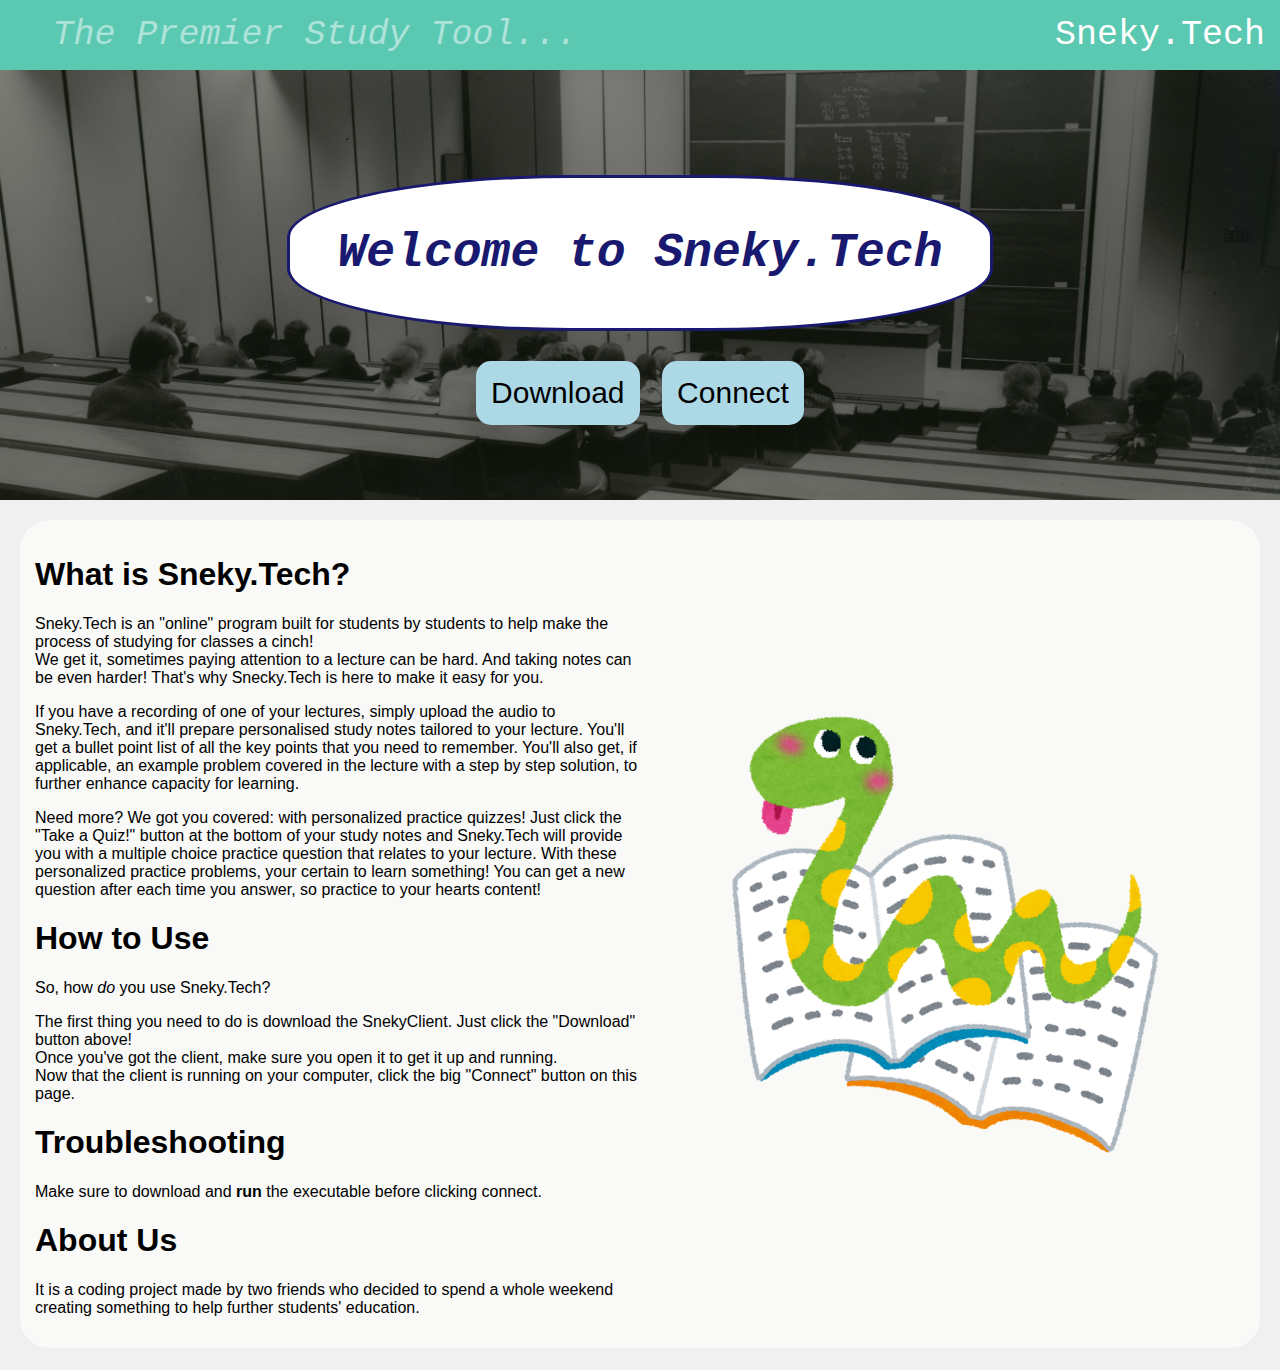
<file: index.html>
<!DOCTYPE html>
<html>
	<head>
		<title>Sneky</title>
		<link rel="stylesheet" href="style.css">
		<link rel="icon" type="image/x-icon" href="favicon.png">
		<script src="backend/connect.js"></script>
	</head>
	<body>
		<div id="titleBar">
			<div id="tagline">The Premier Study Tool...</div>
			<div>Sneky.Tech</div>
		</div>
		
		<div class="hero-image">
			<h1 id="welcome"><i>Welcome to Sneky.Tech</i></h1>
			<div id="startButtons">
				<a href="SnekyClient.zip" download><button id="download">Download</button></a>
				<button id="connect" onclick="testConnection()">Connect</button>
			</div>
		</div>
		
		<div class="generalContent">
			<div style="max-width: 50%">
				<h1>What is Sneky.Tech?</h1>
				<p>
				Sneky.Tech is an "online" program built for students by students to help make the process of studying for classes
				a cinch! <br>We get it, sometimes paying attention to a lecture can be hard. And taking notes can be even harder!
				That's why Snecky.Tech is here to make it easy for you.
				</p>
				<p>
				If you have a recording of one of your lectures, simply upload the audio to Sneky.Tech, and it'll prepare 
				personalised study notes tailored to your lecture. You'll get a bullet point list of all the key points that you need
				to remember. You'll also get, if applicable, an example problem covered in the lecture with a step by step solution, to
				further enhance capacity for learning.
				</p>
				<p>
				Need more? We got you covered: with personalized practice quizzes! Just click the "Take a Quiz!" button at the bottom of
				your study notes and Sneky.Tech will provide you with a multiple choice practice question that relates to your lecture.
				With these personalized practice problems, your certain to learn something! You can get a new question after each time you answer,
				so practice to your hearts content!
				</p>
				
				<h1>How to Use</h1>
				<p>So, how <em>do</em> you use Sneky.Tech?</p>
				<p>
				The first thing you need to do is download the SnekyClient. Just click the "Download" button above!<br>
				Once you've got the client, make sure you open it to get it up and running.<br>
				Now that the client is running on your computer, click the big "Connect" button on this page.<br>
				</p>
				
				<h1>Troubleshooting</h1>
				<p>Make sure to download and <b>run</b> the executable before clicking connect.</p>
				
				<h1>About Us</h1>
				<p>It is a coding project made by two friends who decided to spend a whole weekend creating something to help further
				students' education.</p>
			</div>
			<div style="display: flex; justify-content: center; align-items: center; height: inherit;">
				<img width="75%" src="sneky_logo.png">
			</div>
		</div>
	</body>
</html>
</file>
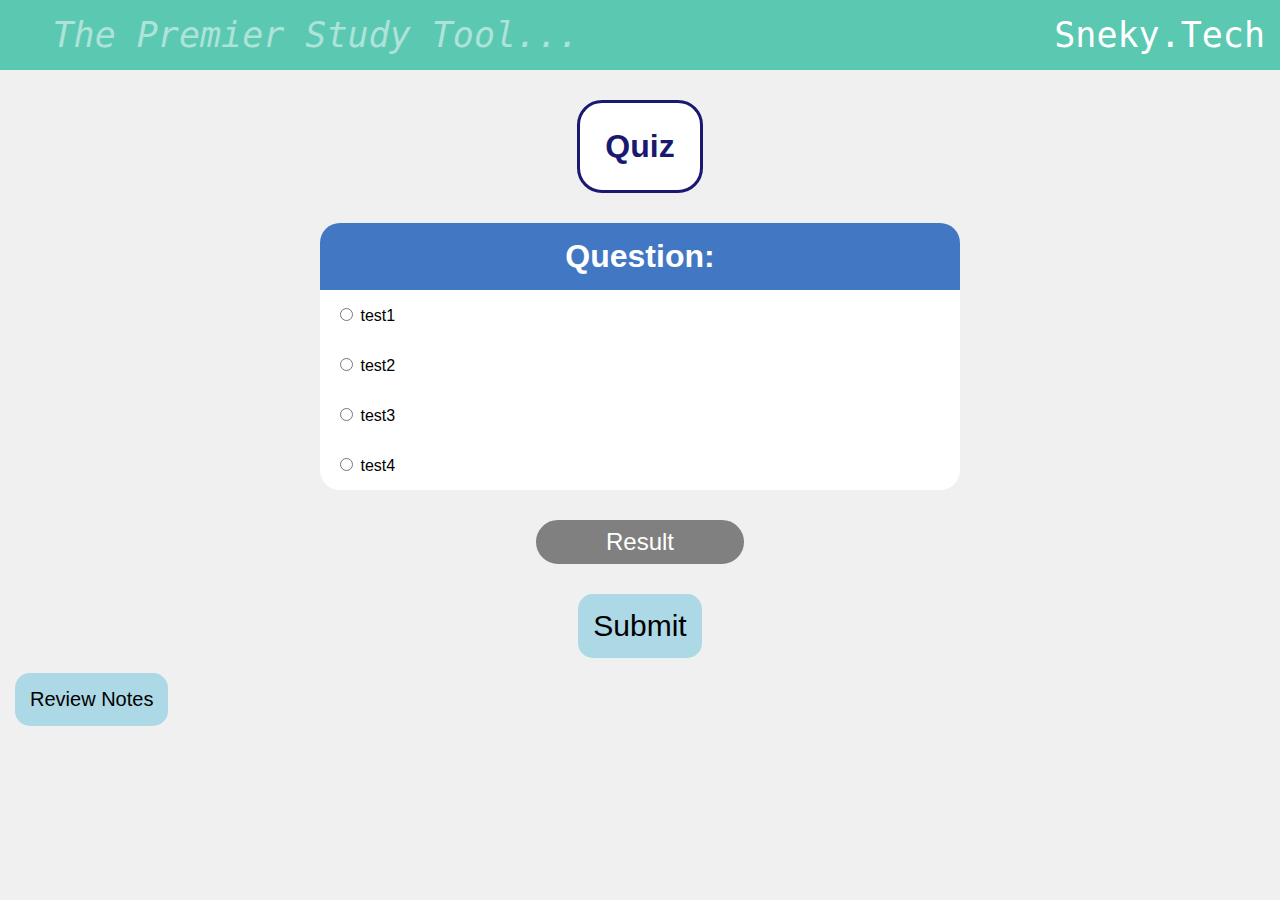
<file: backend/game.html>
<!DOCTYPE html>
<html>
	<head>
	<title>Game!</title>
		<script src="connect.js"></script>
		<script>
			window.onload = (event) => {
				quizFunc('post');
			}
		</script>
		<link rel="stylesheet" href="../style.css">
		<link rel="icon" type="image/x-icon" href="../favicon.png">
	</head>
	<body>
		<div id="titleBar">
			<div id="tagline">The Premier Study Tool...</div>
			<div><a href="../index.html">Sneky.Tech</a></div>
		</div>
		
		<h1 class="callToAction">Quiz</h1>
		
		<div id="questionCard">
			<h1 id="question">Question:</h1>
			<div id="answerSection">
				<div class="answer">
					<input id ="answer1" type="radio" name="answer">
					<label for="answer1" id="label1">test1</label>
				</div>
				
				<div class="answer">
					<input id ="answer2" type="radio" name="answer">
					<label for="answer2" id="label2">test2</label>
				</div>
				
				<div class="answer">
					<input id ="answer3" type="radio" name="answer">
					<label for="answer3" id="label3">test3</label>
				</div>
				
				<div class="answer">
					<input id ="answer4" type="radio" name="answer">
					<label for="answer4" id="label4">test4</label>
				</div>
			</div>
		</div>
		
		<p id="result">Result</p>
		
		<div style="width: fit-content; margin: auto;">
			<button id="submitButton" onclick="quizFunc('get')">Submit</button>
		</div>
		
		<div style="display: flex; justify-content: space-between;">
				<button class="navButton" onclick="window.location.replace('gemini.html')">Review Notes</button>
		</div>
		
	</body>
</html>
</file>
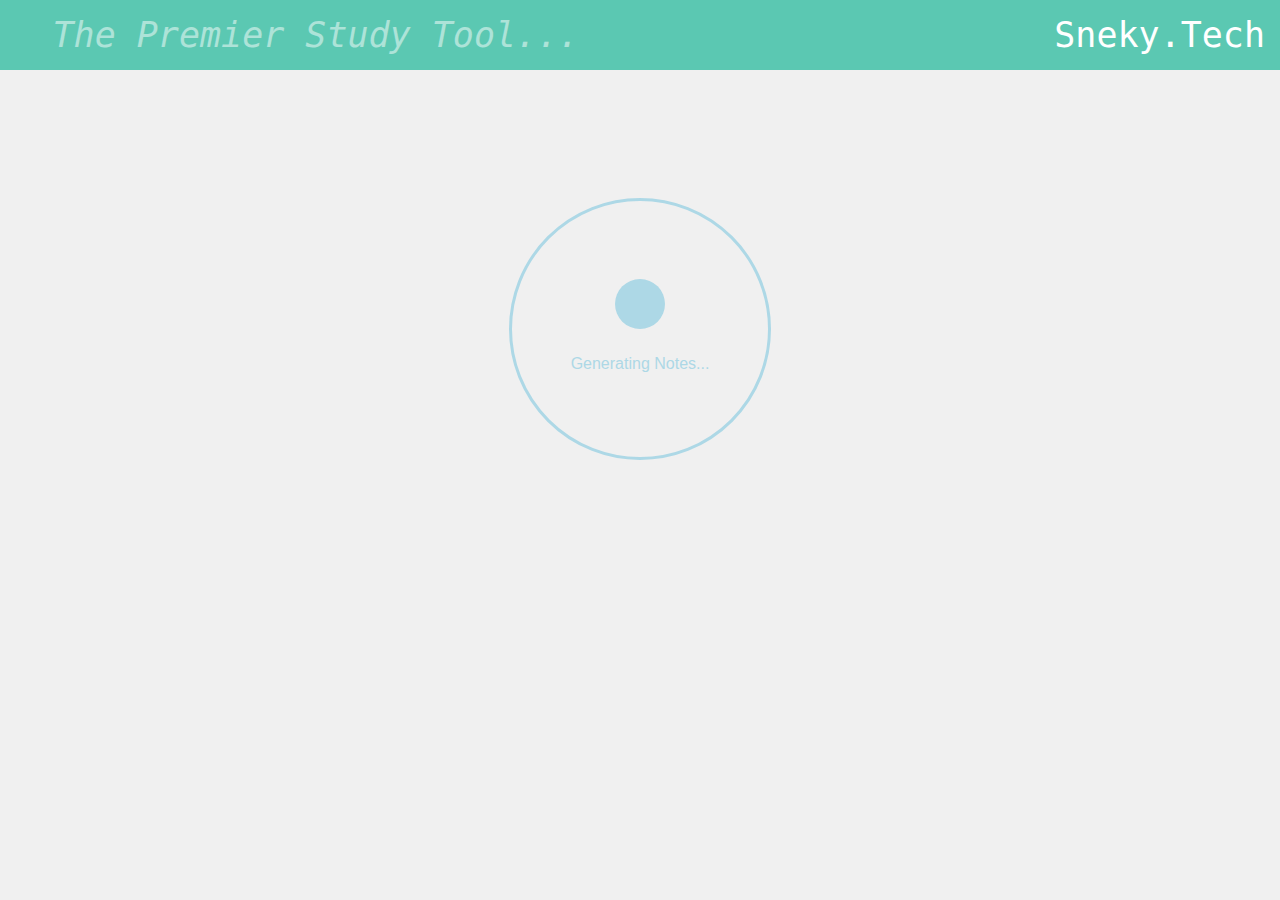
<file: backend/gemini.html>
<!DOCTYPE html>
<html>
	<head>
		<title>Gemini</title>
		<script src="connect.js"></script>
		<script>
			window.onload = (event) => {
				askQuestion();
			}
		</script>
		<link rel="stylesheet" href="../style.css">
		<link rel="icon" type="image/x-icon" href="../favicon.png">
	</head>
	<body>
		<div id="titleBar">
			<div id="tagline">The Premier Study Tool...</div>
			<div><a href="../index.html">Sneky.Tech</a></div>
		</div>
		
		<div id="loadingArea">
			<div class="blob"></div>
			<p id="loadingMessage">Generating Notes...</p>
		</div>
		
		<div id="notes">
			<h1 id="topic"></h1>
			<div id="infoLists">
				<div class="summaryLists">
					<h1>Key Points</h1>
					<ul id="kpoints"></ul>
				</div>
				<div class="summaryLists">
					<h1>Example Problem from Lecture</h1>
					<ol id="exampleProb"></ol>
				</div>
			</div>
			
			<div style="display: flex; justify-content: space-between;">
				<button class="navButton" onclick="window.location.replace('upload.html')">Upload New Lecture</button>
				<button class="navButton" onclick="window.location.replace('game.html')">Take a Quiz!</button>
			</div>
		</div>
		
	</body>
</html>
</file>
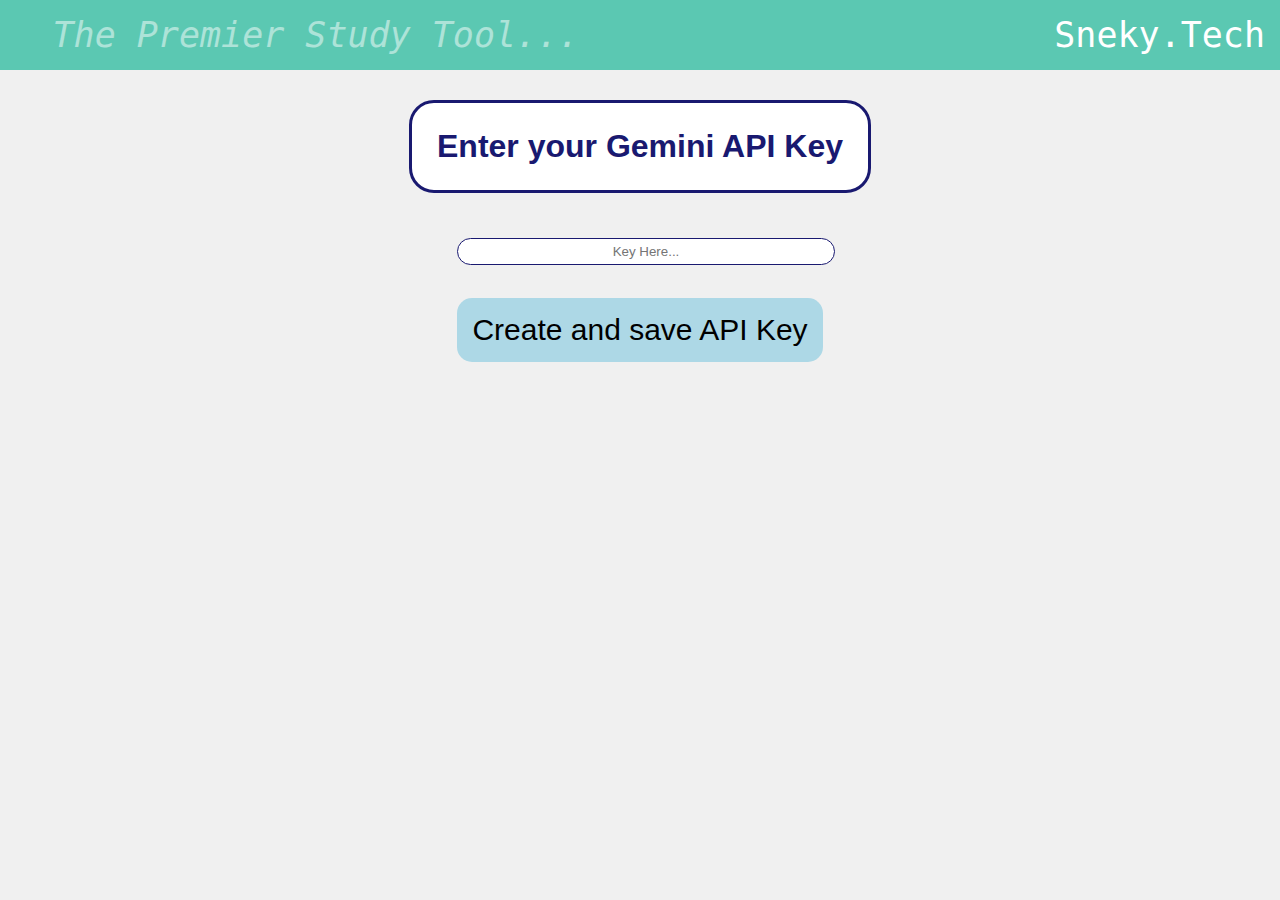
<file: backend/noapikey.html>
<!DOCTYPE HTML>
<html>
	<head>
		<title>NO API KEY!</title>
		<script src="connect.js"></script>
		<link rel="stylesheet" href="../style.css">
		<link rel="icon" type="image/x-icon" href="../favicon.png">
	</head>
	<body>
		<div id="titleBar">
			<div id="tagline">The Premier Study Tool...</div>
			<div><a href="../index.html">Sneky.Tech</a></div>
		</div>
		
		<h1 class="callToAction">Enter your Gemini API Key</h1>
		
		<div id="keyInput">
			<input id="apikey" type="text" placeholder="Key Here...">
			<br>
			<button id="saveButton" onclick="saveAPIKey()">Create and save API Key</button>
		</div>
	</body>
</html>
</file>
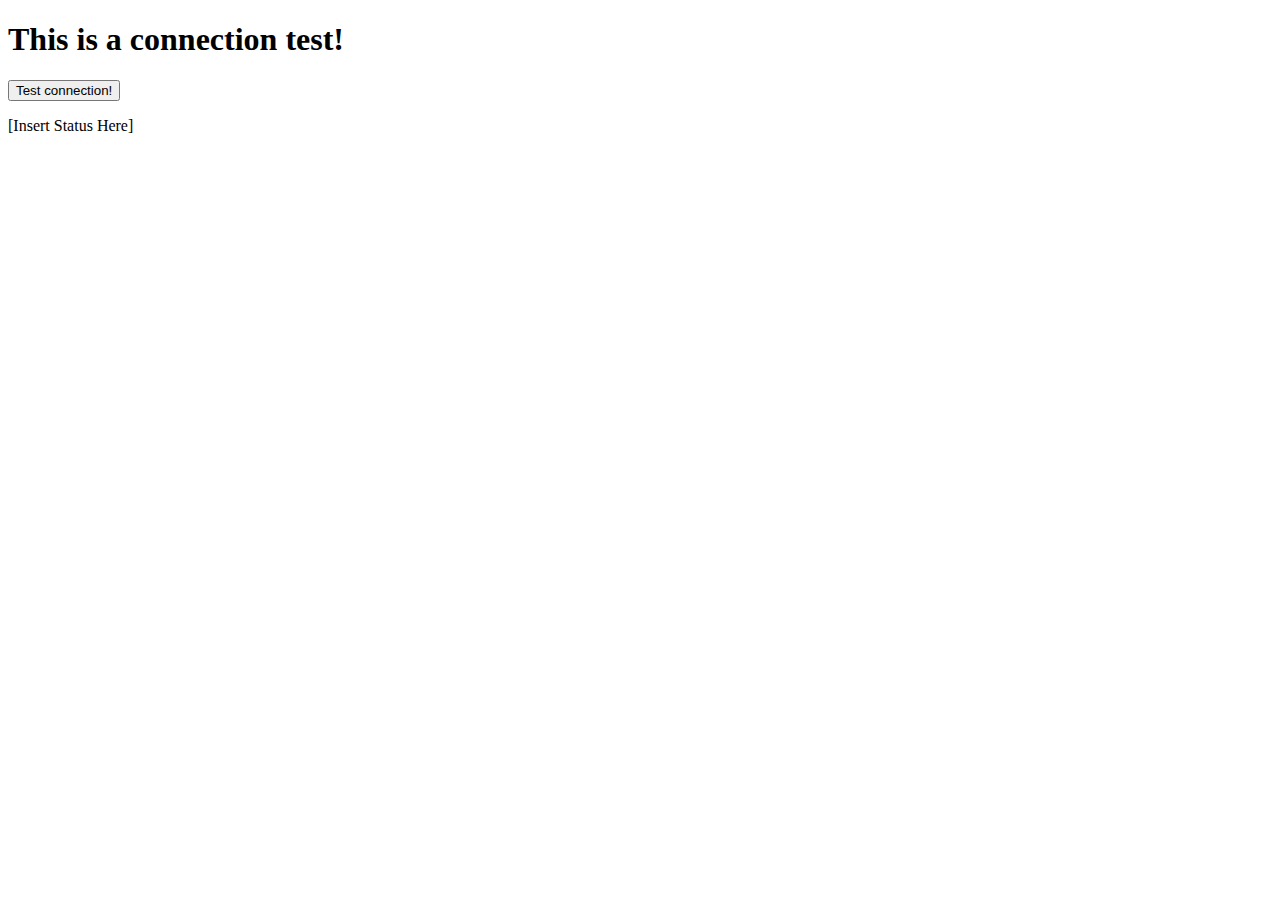
<file: backend/test.html>
<!DOCTYPE html>
<html>
	<head>
		<title>Test if connected to server!</title>
		<script src="connect.js"></script>
	</head>
	<body>
		<h1>This is a connection test!</h1>
		<button onclick="testConnection()">Test connection!</button>
		<p id="status">[Insert Status Here]</p>
	</body>
</html>
</file>
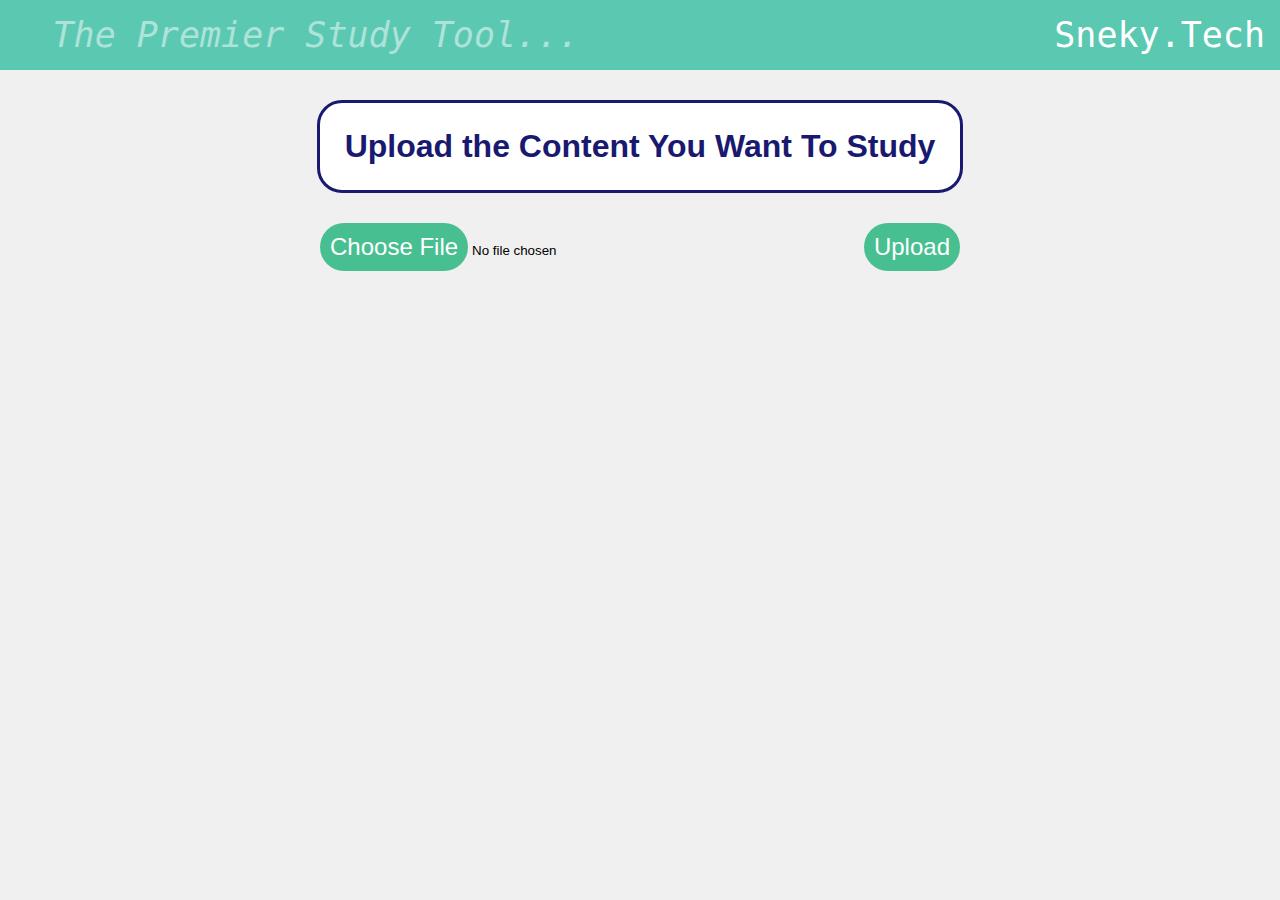
<file: backend/upload.html>
<!DOCTYPE HTML>
<html>
	<head>
		<title>Upload your files!</title>
		<script src="connect.js"></script>
		<link rel="stylesheet" href="../style.css">
		<link rel="icon" type="image/x-icon" href="../favicon.png">
	</head>
	<body>
		<div id="titleBar">
			<div id="tagline">The Premier Study Tool...</div>
			<div><a href="../index.html">Sneky.Tech</a></div>
		</div>
		
		<h1 class="callToAction">Upload the Content You Want To Study</h1>
		
		<iframe name="dummyframe" id="dummyframe" style="display: none;" onload="myFunction(this.contentDocument)"></iframe>
		
		<form id="fileSubmitForm" action="http://127.0.0.1:5000/saveFile" target="dummyframe" method="POST" enctype="multipart/form-data">
<!--
			<label id="chooseFileButton" for="audioFile">Upload Audio File</label>
-->
			<input id="audioFile" type="file" name="file" accept="audio/*">
			<input id="fileSubmitButton"onclick="makeButton()" type="submit" value="Upload">
		</form>
		<div id="loadingAreaUpload">
			<div class="blobUpload"></div>
			<p id="loadingMessageUpload">Analyzing Audio...
			<br><span style="font-size: 12px;">(This could take awhile)</span>
			</p>
		</div>
		
		<script>
			function myFunction(info){
				if(info == null){
					console.log("Successfully uploaded file!");
					
					//Hide the loading area
					loadingArea = document.getElementById("loadingAreaUpload");
					loadingArea.style.display = "none";
					
					continueButton = document.createElement('button');
					continueButton.innerHTML = "View Notes"
					continueButton.id = "contButton";
					continueButton.onclick = function(){window.location.replace("gemini.html")};
					document.body.appendChild(continueButton);
				}
			}
		</script>
	</body>	
</html>
</file>
<file: style.css>
body{
	background-color: #f0f0f0;
	font-family: sans-serif;
	margin: 0px;
}
#topic{
	background-color: yellowgreen;
	color: white;
	width: fit-content;
	margin: 30px auto 30px auto;
	padding: 25px;
	border-radius: 30px;
}
#infoLists{
	display: flex;
	justify-content: center;
}
.summaryLists{
	width: 40%;
	margin-left: auto;
	margin-right: auto;
}
.summaryLists > ul{
	 background-color: white;
	 margin: 0px;
	 border-radius: 0px 0px 20px 20px;
}
.summaryLists > ol{
	background-color: white;
	margin: 0px;
	border-radius: 0px 0px 20px 20px;
}
.summaryLists > h1{
	text-align: center;
	color: white;
	background-color: blue;
	padding: 15px;
	border-radius: 20px 20px 0px 0px;
	margin: 0px;
}
li{
	padding: 10px;
}
#notes{
	display: none;
}
#titleBar{
	background-color: #5BC8B2;
	font-family: monospace;
	padding: 15px;
	color: white;
	text-align: right;
	font-size: 35px;
	display: flex;
	justify-content: space-between;
}

a{
	text-decoration: none;
	color: white;
}

#tagline
{
	color: rgba(255,255,255,0.5);
	font-style: italic;
	margin-left: 3%;
}

.blob {
	background: #ADD8E6;
	border-radius: 50%;
	margin: 10px;
	height: 50px;
	width: 50px;

	box-shadow: 0 0 0 0 rgba(0, 0, 0, 1);
	transform: scale(1);
	animation: pulse 2s infinite;
}

.blobUpload {
	background: orange;
	border-radius: 50%;
	margin: 10px;
	height: 50px;
	width: 50px;

	box-shadow: 0 0 0 0 rgba(0, 0, 0, 1);
	transform: scale(1);
	animation: pulse 2s infinite;
}
#loadingArea{
	margin-left: auto;
	margin-right: auto;
	margin-top: 10%;
	width: 256px;
	display: flex;
	flex-direction: column;
	align-items: center;
	justify-content: center;
	border: solid;
	border-radius: 50%;
	border-color: #ADD8E6;
	height: 256px;
	color: #ADD8E6;
}
#loadingAreaUpload{
	margin-left: auto;
	margin-right: auto;
	margin-top: 3%;
	width: 256px;
	display: none;
	flex-direction: column;
	align-items: center;
	justify-content: center;
	border: solid;
	border-radius: 50%;
	border-color: orange;
	height: 256px;
	color: orange;
	text-align: center;
}

#startButtons{
	display: flex;
	margin: auto;
	width: 33%;
	justify-content: space-evenly;
}

#welcome{
	font-size: 48px;
	width: fit-content;
	margin: 30px auto 30px auto;
	padding: 48px;
	font-family: monospace;
	border: solid;
	background-color: white;
	border-radius: 40%;
	color: #191970;
}

button{
	font-size: 30px;
	background-color: #ADD8E6;
	border-radius: 15px;
	padding: 15px;
	border: none;
	cursor: pointer;
}

.generalContent{
	margin: 20px;
	background-color: #f9f9f7;
	padding: 15px;
	border-radius: 30px;
	display: flex;
	justify-content: space-between;
}

.generalContent > h1{
	color: #317873;
}

.callToAction{
	font-size: 32px;
	width: fit-content;
	margin: 30px auto 30px auto;
	padding: 25px;
	border: solid;
	background-color: white;
	border-radius: 25px;
	color: #191970;
}

#fileSubmitForm{
	margin: auto;
	width: 50%;
	display: flex;
	justify-content: space-between;
}

input[type="file"]::file-selector-button {
	font-size: 24px;
	padding: 10px;
	text-align-last: center;
	background-color: #48bf91;
	border: none;
	border-radius: 30px;
	color: white;
	
}

#fileSubmitButton{
	text-align: center;
	font-size: 24px;
	padding: 10px;
	background-color: #48bf91;
	border: none;
	border-radius: 30px;
	color: white;
}

.hero-image {
  /* Use "linear-gradient" to add a darken background effect to the image (photographer.jpg). This will make the text easier to read */
  background-image: linear-gradient(rgba(0, 0, 0, 0.5), rgba(0, 0, 0, 0.5)), url("hero.jpg");

  /* Set a specific height */
  height: 50%;
  padding: 75px;

  /* Position and center the image to scale nicely on all screens */
  background-position: center;
  background-repeat: no-repeat;
  background-size: cover;
}

#contButton{
	font-size: 30px;
	background-color: #ADD8E6;
	border-radius: 15px;
	padding: 15px;
	border: none;
	cursor: pointer;
	display: block;
	width: fit-content;
	margin: 40px auto 40px auto;
}

#question{
	text-align: center;
	color: white;
	background-color: #4277c3;
	padding: 15px;
	border-radius: 20px 20px 0px 0px;
	margin: 0px;
}

#questionCard{
	width: 50%;
	margin: auto;
}

#answerSection{
	background-color: white;
	border-radius: 0px 0px 20px 20px;
}

.answer{
	padding: 15px;
}

#result{
	width: 15%;
	border: solid;
	margin: 30px auto 30px auto;
	text-align: center;
	color: white;
	border-color: gray;
	background-color: gray;
	border-radius: 30px;
	font-size: 24px;
	padding: 5px;
}

.navButton{
	margin: 15px;
	font-size: 20px;
}

#keyInput{
	display: block;
	width: fit-content;
	margin: auto;
	padding: 15px;
}

#apikey{
	display: block;
	margin: auto;
	border-radius: 25px;
	border: 1px solid;
	padding: 5px;
	color: #191970;
	width: 100%;
	text-align: center;
}

#saveButton{
	margin-top: 15px;
	width: 100%;
}

@keyframes pulse {
	0% {
		transform: scale(0.95);
		box-shadow: 0 0 0 0 rgba(0, 0, 0, 0.7);
	}

	70% {
		transform: scale(1);
		box-shadow: 0 0 0 10px rgba(0, 0, 0, 0);
	}

	100% {
		transform: scale(0.95);
		box-shadow: 0 0 0 0 rgba(0, 0, 0, 0);
	}
}
</file>
